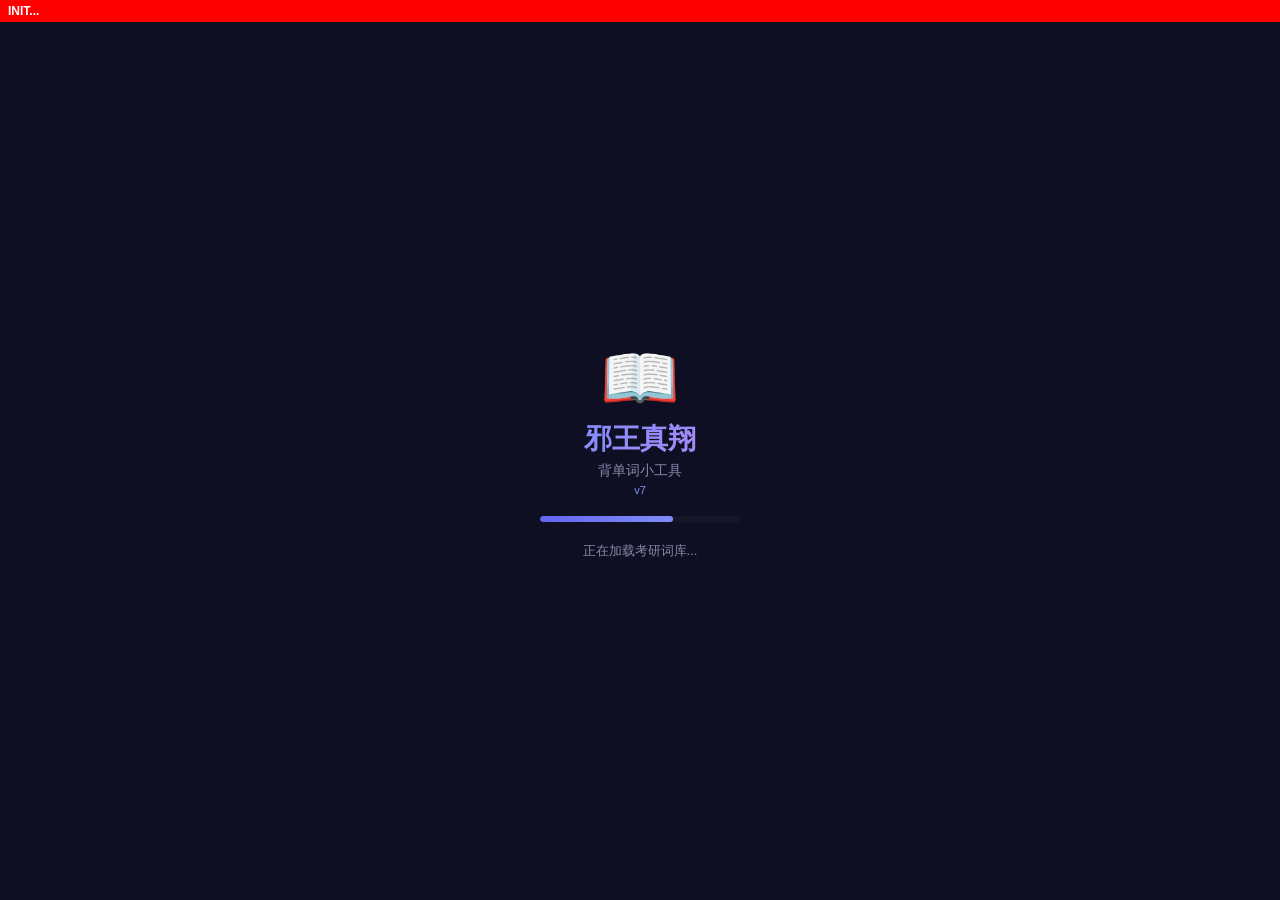
<file: index.html>
<!DOCTYPE html>
<html lang="zh-CN">
<head>
<meta charset="UTF-8">
<meta name="viewport" content="width=device-width, initial-scale=1.0, maximum-scale=1.0, user-scalable=no, viewport-fit=cover">
<meta name="apple-mobile-web-app-capable" content="yes">
<meta name="apple-mobile-web-app-status-bar-style" content="black-translucent">
<meta name="apple-mobile-web-app-title" content="背单词">
<meta name="mobile-web-app-capable" content="yes">
<meta name="theme-color" content="#0f0f23">
<meta name="description" content="四级/六级/考研词库 · 多种背词模式 · AI记忆曲线">
<title>邪王真翔的背单词小工具</title>

<link rel="icon" type="image/x-icon" href="static/favicon.ico">
<link rel="shortcut icon" type="image/x-icon" href="static/favicon.ico">
<link rel="apple-touch-icon" sizes="180x180" href="static/icons/apple-touch-icon.png">
<link rel="apple-touch-icon" sizes="120x120" href="static/icons/apple-touch-icon-120.png">
<link rel="apple-touch-icon" sizes="152x152" href="static/icons/apple-touch-icon-152.png">
<link rel="apple-touch-icon" sizes="167x167" href="static/icons/apple-touch-icon-167.png">
<link rel="manifest" href="manifest.json">
<meta name="msapplication-TileColor" content="#0f0f23">
<meta name="msapplication-TileImage" content="static/icons/icon-144.png">

<link rel="stylesheet" href="static/css/style.css?v=9">
</head>
<body>

<!-- Loading Screen -->
<div id="loading-screen">
  <div class="loading-container">
    <span class="loading-icon">📖</span>
    <h1>邪王真翔</h1>
    <p>背单词小工具</p>
    <p style="font-size:11px;color:var(--accent-light)">v7</p>
    <div class="progress-bar mt-16" style="width:200px">
      <div class="progress-fill" id="loading-progress" style="width:0%"></div>
    </div>
    <p id="loading-status" class="text-dim mt-8" style="font-size:13px">正在初始化...</p>
  </div>
</div>

<!-- App -->
<div id="debug-bar" style="position:fixed;top:0;left:0;right:0;z-index:99999;background:red;color:#fff;font-size:12px;padding:4px 8px;display:block;word-break:break-all;font-weight:bold">v9 LOADING...</div>
<div id="app" style="display:none;flex-direction:column;min-height:100dvh">

  <!-- Welcome (first use) -->
  <div id="welcome-page" class="page">
    <div class="auth-container">
      <div class="auth-logo">
        <span class="logo-icon">📖</span>
        <h1>邪王真翔</h1>
        <p>背单词小工具</p>
      </div>
      <div style="width:100%">
        <p class="text-center text-dim mb-8" style="font-size:13px">输入昵称开始使用，数据保存在本机</p>
        <input type="text" id="reg-name" placeholder="你的昵称 (2-20字符)" class="auth-form active" style="display:flex;padding:14px 16px;border-radius:8px;background:var(--bg-input);border:1px solid transparent;width:100%;margin-bottom:12px">
        <button id="btn-register" class="btn-primary" style="width:100%">开 始 使 用</button>
        <div id="reg-error" class="error-msg"></div>
      </div>
    </div>
  </div>

  <!-- Main App -->
  <div id="main-page" class="page">
    <header class="app-header">
      <h1 class="app-title">邪王真翔の背单词</h1>
      <div class="header-actions">
        <span id="header-username" class="streak-badge" style="background:var(--accent-glow);color:var(--accent-light)"></span>
        <span id="header-streak" class="streak-badge"></span>
      </div>
    </header>

    <main id="main-content" class="main-content"></main>

    <nav class="bottom-nav">
      <button class="nav-item active" data-page="home">
        <span class="nav-icon">🏠</span><span>首页</span>
      </button>
      <button class="nav-item" data-page="study">
        <span class="nav-icon">📝</span><span>学习</span>
      </button>
      <button class="nav-item" data-page="stats">
        <span class="nav-icon">📊</span><span>统计</span>
      </button>
      <button class="nav-item" data-page="profile">
        <span class="nav-icon">👤</span><span>我的</span>
      </button>
    </nav>
  </div>
</div>

<script src="static/js/app.js?v=9"></script>
</body>
</html>
</file>
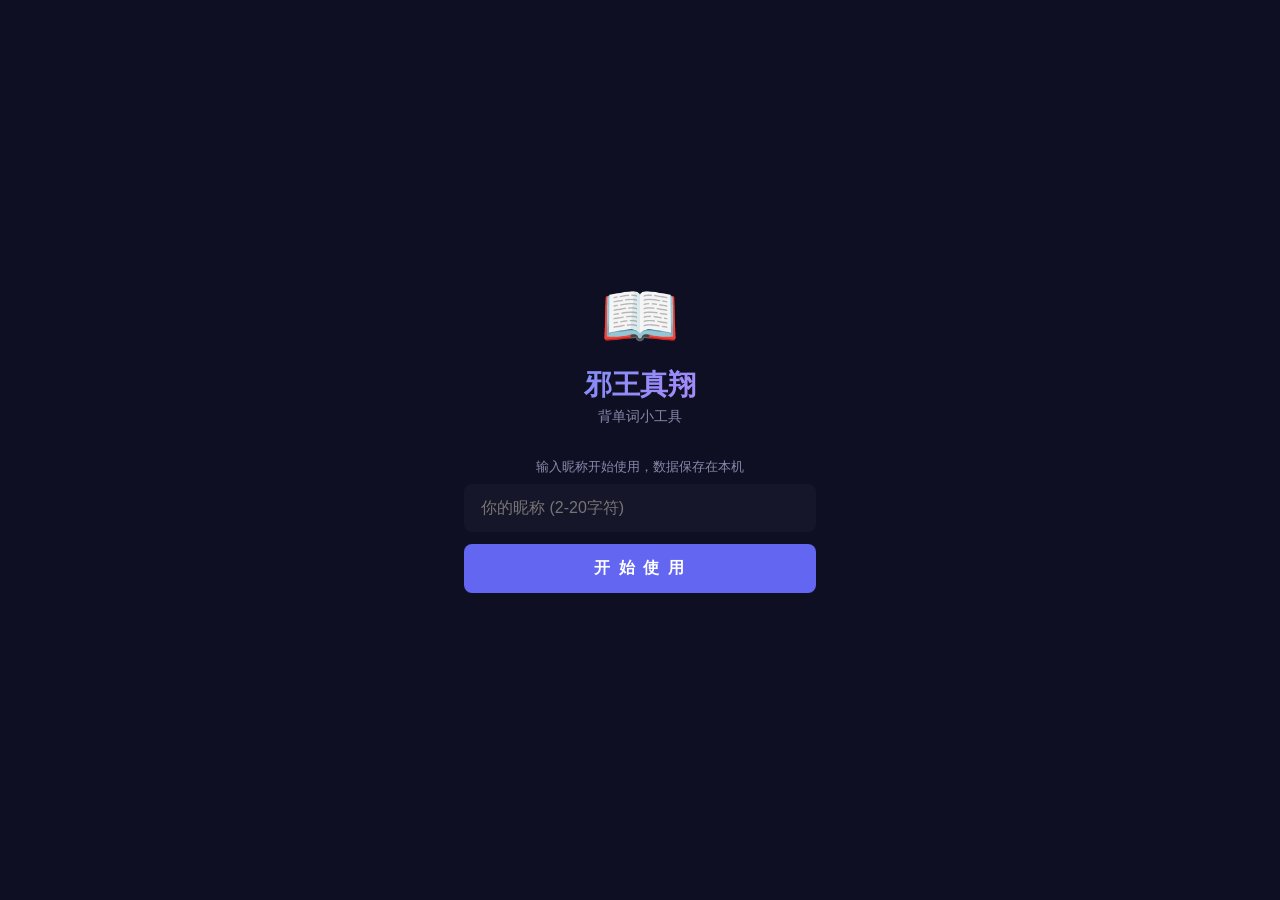
<file: templates/index.html>
<!DOCTYPE html>
<html lang="zh-CN">
<head>
<meta charset="UTF-8">
<meta name="viewport" content="width=device-width, initial-scale=1.0, maximum-scale=1.0, user-scalable=no, viewport-fit=cover">
<meta name="apple-mobile-web-app-capable" content="yes">
<meta name="apple-mobile-web-app-status-bar-style" content="black-translucent">
<meta name="apple-mobile-web-app-title" content="背单词">
<meta name="mobile-web-app-capable" content="yes">
<meta name="theme-color" content="#0f0f23">
<meta name="description" content="四级/六级/考研词库 · 多种背词模式 · AI记忆曲线">
<title>邪王真翔的背单词小工具</title>

<link rel="icon" type="image/x-icon" href="/static/favicon.ico">
<link rel="shortcut icon" type="image/x-icon" href="/static/favicon.ico">
<link rel="apple-touch-icon" sizes="180x180" href="/static/icons/apple-touch-icon.png">
<link rel="apple-touch-icon" sizes="120x120" href="/static/icons/apple-touch-icon-120.png">
<link rel="apple-touch-icon" sizes="152x152" href="/static/icons/apple-touch-icon-152.png">
<link rel="apple-touch-icon" sizes="167x167" href="/static/icons/apple-touch-icon-167.png">
<link rel="manifest" href="/manifest.json">
<meta name="msapplication-TileColor" content="#0f0f23">
<meta name="msapplication-TileImage" content="/static/icons/icon-144.png">

<link rel="stylesheet" href="/static/css/style.css">
</head>
<body>

<!-- Loading Screen -->
<div id="loading-screen">
  <div class="loading-container">
    <span class="loading-icon">📖</span>
    <h1>邪王真翔</h1>
    <p>背单词小工具</p>
    <div class="progress-bar mt-16" style="width:200px">
      <div class="progress-fill" id="loading-progress" style="width:0%"></div>
    </div>
    <p id="loading-status" class="text-dim mt-8" style="font-size:13px">正在初始化...</p>
  </div>
</div>

<!-- App -->
<div id="app" style="display:none;flex-direction:column;min-height:100dvh">

  <!-- Welcome (first use) -->
  <div id="welcome-page" class="page">
    <div class="auth-container">
      <div class="auth-logo">
        <span class="logo-icon">📖</span>
        <h1>邪王真翔</h1>
        <p>背单词小工具</p>
      </div>
      <div style="width:100%">
        <p class="text-center text-dim mb-8" style="font-size:13px">输入昵称开始使用，数据保存在本机</p>
        <input type="text" id="reg-name" placeholder="你的昵称 (2-20字符)" class="auth-form active" style="display:flex;padding:14px 16px;border-radius:8px;background:var(--bg-input);border:1px solid transparent;width:100%;margin-bottom:12px">
        <button id="btn-register" class="btn-primary" style="width:100%">开 始 使 用</button>
        <div id="reg-error" class="error-msg"></div>
      </div>
    </div>
  </div>

  <!-- Main App -->
  <div id="main-page" class="page">
    <header class="app-header">
      <h1 class="app-title">邪王真翔の背单词</h1>
      <div class="header-actions">
        <span id="header-username" class="streak-badge" style="background:var(--accent-glow);color:var(--accent-light)"></span>
        <span id="header-streak" class="streak-badge"></span>
      </div>
    </header>

    <main id="main-content" class="main-content"></main>

    <nav class="bottom-nav">
      <button class="nav-item active" data-page="home">
        <span class="nav-icon">🏠</span><span>首页</span>
      </button>
      <button class="nav-item" data-page="study">
        <span class="nav-icon">📝</span><span>学习</span>
      </button>
      <button class="nav-item" data-page="stats">
        <span class="nav-icon">📊</span><span>统计</span>
      </button>
      <button class="nav-item" data-page="profile">
        <span class="nav-icon">👤</span><span>我的</span>
      </button>
    </nav>
  </div>
</div>

<script src="/static/js/app.js"></script>
</body>
</html>
</file>
<file: static/css/style.css>
/* ========== CSS Custom Properties ========== */
:root {
  --bg: #0f0f23;
  --bg-card: #1a1a2e;
  --bg-card-hover: #222240;
  --bg-input: #16162a;
  --text: #e0e0f0;
  --text-dim: #8888aa;
  --text-muted: #666688;
  --accent: #6366f1;
  --accent-light: #818cf8;
  --accent-glow: rgba(99,102,241,0.3);
  --success: #22c55e;
  --warning: #f59e0b;
  --danger: #ef4444;
  --danger-bg: rgba(239,68,68,0.15);
  --success-bg: rgba(34,197,94,0.15);
  --warning-bg: rgba(245,158,11,0.15);
  --radius: 12px;
  --radius-sm: 8px;
  --shadow: 0 4px 24px rgba(0,0,0,0.3);
  --transition: 0.2s ease;
  --nav-height: 64px;
  --header-height: 56px;
  --safe-bottom: env(safe-area-inset-bottom, 8px);
}

/* ========== Loading Screen ========== */
#loading-screen {
  position: fixed; inset: 0; z-index: 9999;
  background: var(--bg);
  display: flex; align-items: center; justify-content: center;
}
.loading-container {
  text-align: center;
  display: flex; flex-direction: column; align-items: center; gap: 4px;
}
.loading-icon { font-size: 64px; display: block; }
.loading-container h1 {
  font-size: 28px;
  background: linear-gradient(135deg, var(--accent-light), #a78bfa);
  -webkit-background-clip: text; -webkit-text-fill-color: transparent; background-clip: text;
}
.loading-container p { color: var(--text-dim); font-size: 14px; }

/* ========== Reset ========== */
*, *::before, *::after { box-sizing: border-box; margin: 0; padding: 0; }
body {
  font-family: -apple-system, BlinkMacSystemFont, "Segoe UI", Roboto, "Helvetica Neue", Arial, sans-serif;
  background: var(--bg);
  color: var(--text);
  min-height: 100dvh;
  overflow-x: hidden;
  -webkit-tap-highlight-color: transparent;
  -webkit-font-smoothing: antialiased;
}
input, button { font-family: inherit; font-size: inherit; color: inherit; border: none; outline: none; }
a { color: var(--accent-light); text-decoration: none; }

/* ========== Pages ========== */
.page { display: none; }
.page.active { display: flex; flex-direction: column; min-height: 100dvh; }

/* ========== Auth Page ========== */
.auth-container {
  display: flex; flex-direction: column; align-items: center; justify-content: center;
  min-height: 100dvh; padding: 24px; max-width: 400px; margin: 0 auto; width: 100%;
}
.auth-logo { text-align: center; margin-bottom: 32px; }
.auth-logo .logo-icon { font-size: 64px; display: block; margin-bottom: 12px; }
.auth-logo h1 { font-size: 28px; background: linear-gradient(135deg, var(--accent-light), #a78bfa); -webkit-background-clip: text; -webkit-text-fill-color: transparent; background-clip: text; }
.auth-logo p { color: var(--text-dim); margin-top: 4px; font-size: 14px; }
.auth-tabs { display: flex; background: var(--bg-card); border-radius: var(--radius); padding: 4px; width: 100%; margin-bottom: 20px; }
.auth-tabs .tab { flex: 1; padding: 10px; text-align: center; border-radius: var(--radius-sm); color: var(--text-dim); cursor: pointer; transition: var(--transition); background: transparent; }
.auth-tabs .tab.active { background: var(--accent); color: #fff; }
.auth-form { display: none; flex-direction: column; gap: 12px; width: 100%; }
.auth-form.active { display: flex; }
.auth-form input, .auth-form .btn-primary { width: 100%; padding: 14px 16px; border-radius: var(--radius-sm); }
.auth-form input { background: var(--bg-input); border: 1px solid transparent; transition: var(--transition); }
.auth-form input:focus { border-color: var(--accent); }
.btn-primary { background: var(--accent); color: #fff; font-weight: 600; cursor: pointer; padding: 14px; border-radius: var(--radius-sm); font-size: 16px; transition: var(--transition); letter-spacing: 2px; }
.btn-primary:hover { background: var(--accent-light); }
.btn-primary:active { transform: scale(0.98); }
.error-msg { color: var(--danger); font-size: 14px; margin-top: 8px; min-height: 20px; text-align: center; }
.success-msg { color: var(--success); font-size: 14px; margin-top: 8px; min-height: 20px; text-align: center; }

/* ========== Main Layout ========== */
#main-page.active { padding-bottom: calc(var(--nav-height) + var(--safe-bottom)); }
.app-header {
  position: sticky; top: 0; z-index: 100;
  display: flex; align-items: center; justify-content: space-between;
  padding: 10px 20px; background: var(--bg); border-bottom: 1px solid rgba(255,255,255,0.06);
  height: var(--header-height);
}
.app-title { font-size: 18px; font-weight: 700; background: linear-gradient(135deg, #a78bfa, var(--accent-light)); -webkit-background-clip: text; -webkit-text-fill-color: transparent; background-clip: text; }
.streak-badge { display: flex; align-items: center; gap: 4px; font-size: 14px; color: var(--warning); background: var(--warning-bg); padding: 4px 10px; border-radius: 20px; }

.main-content { flex: 1; padding: 16px; max-width: 800px; margin: 0 auto; width: 100%; }

/* ========== Bottom Nav ========== */
.bottom-nav {
  position: fixed; bottom: 0; left: 0; right: 0; z-index: 100;
  display: flex; background: var(--bg-card); border-top: 1px solid rgba(255,255,255,0.06);
  height: var(--nav-height); padding-bottom: var(--safe-bottom);
}
.nav-item {
  flex: 1; display: flex; flex-direction: column; align-items: center; justify-content: center;
  gap: 2px; cursor: pointer; color: var(--text-muted); font-size: 11px;
  transition: var(--transition); background: transparent;
}
.nav-item.active { color: var(--accent-light); }
.nav-item .nav-icon { font-size: 22px; }
.nav-item:active { transform: scale(0.95); }

/* ========== Cards ========== */
.card { background: var(--bg-card); border-radius: var(--radius); padding: 16px; margin-bottom: 12px; box-shadow: var(--shadow); }
.card-header { display: flex; justify-content: space-between; align-items: center; margin-bottom: 12px; }
.card-title { font-size: 16px; font-weight: 600; }

/* ========== Dashboard Stats ========== */
.stats-grid { display: grid; grid-template-columns: repeat(2, 1fr); gap: 10px; }
.stat-card { background: var(--bg-card); border-radius: var(--radius); padding: 16px; text-align: center; }
.stat-value { font-size: 32px; font-weight: 800; }
.stat-label { font-size: 12px; color: var(--text-dim); margin-top: 2px; }
.stat-card.accent .stat-value { color: var(--accent-light); }
.stat-card.success .stat-value { color: var(--success); }
.stat-card.warning .stat-value { color: var(--warning); }
.stat-card.danger .stat-value { color: var(--danger); }

/* ========== Quick Actions ========== */
.quick-actions { display: grid; grid-template-columns: repeat(2, 1fr); gap: 10px; }
.quick-action { background: var(--bg-card); border-radius: var(--radius); padding: 16px; cursor: pointer; transition: var(--transition); text-align: center; display: flex; flex-direction: column; align-items: center; gap: 6px; }
.quick-action:hover { background: var(--bg-card-hover); transform: translateY(-1px); }
.quick-action .action-icon { font-size: 28px; }
.quick-action .action-label { font-size: 13px; color: var(--text-dim); }

/* ========== Study Modes ========== */
.mode-selector { display: grid; grid-template-columns: repeat(2, 1fr); gap: 10px; margin-bottom: 16px; }
.mode-card { background: var(--bg-card); border: 2px solid transparent; border-radius: var(--radius); padding: 16px; cursor: pointer; transition: var(--transition); text-align: center; }
.mode-card:hover { border-color: var(--accent); background: var(--bg-card-hover); }
.mode-card.selected { border-color: var(--accent); background: var(--accent-glow); }
.mode-card .mode-icon { font-size: 28px; margin-bottom: 6px; }
.mode-card .mode-name { font-size: 15px; font-weight: 600; }
.mode-card .mode-desc { font-size: 11px; color: var(--text-dim); margin-top: 2px; }

.category-select { display: flex; gap: 8px; flex-wrap: wrap; margin-bottom: 16px; }
.category-chip { padding: 8px 16px; border-radius: 20px; background: var(--bg-card); cursor: pointer; font-size: 13px; transition: var(--transition); white-space: nowrap; display: inline-flex; align-items: center; gap: 4px; }
.category-chip.selected { background: var(--accent); color: #fff; }
.category-chip .chip-count { font-size: 11px; opacity: 0.7; }

/* ========== Flashcard ========== */
.flashcard-container { perspective: 1000px; margin: 20px auto; max-width: 400px; }
.flashcard { width: 100%; min-height: 260px; position: relative; transform-style: preserve-3d; transition: transform 0.5s; cursor: pointer; }
.flashcard.flipped { transform: rotateY(180deg); }
.flashcard-face { position: absolute; width: 100%; height: 100%; backface-visibility: hidden; border-radius: var(--radius); background: var(--bg-card); display: flex; flex-direction: column; align-items: center; justify-content: center; padding: 24px; box-shadow: var(--shadow); }
.flashcard-back { transform: rotateY(180deg); pointer-events: none; }
.flashcard.flipped .flashcard-back { pointer-events: auto; }
.flashcard.flipped .flashcard-face:not(.flashcard-back) { pointer-events: none; }
.flashcard-word { font-size: 36px; font-weight: 700; margin-bottom: 8px; }
.flashcard-phonetic { font-size: 16px; color: var(--accent-light); margin-bottom: 8px; }
.flashcard-hint { font-size: 13px; color: var(--text-dim); margin-top: 16px; }
.flashcard-definition { font-size: 18px; text-align: center; line-height: 1.6; }
.flashcard-status { font-size: 13px; color: var(--text-dim); margin-top: 12px; }

.quality-buttons { display: flex; gap: 8px; margin-top: 20px; max-width: 400px; margin-left: auto; margin-right: auto; }
.quality-btn { flex: 1; padding: 12px 8px; border-radius: var(--radius-sm); font-size: 13px; font-weight: 600; cursor: pointer; transition: var(--transition); text-align: center; }
.quality-btn.easy { background: var(--success-bg); color: var(--success); }
.quality-btn.good { background: var(--accent-glow); color: var(--accent-light); }
.quality-btn.hard { background: var(--warning-bg); color: var(--warning); }
.quality-btn.wrong { background: var(--danger-bg); color: var(--danger); }
.quality-btn:active { transform: scale(0.96); }

/* ========== Choice Mode ========== */
.choice-container { max-width: 500px; margin: 0 auto; }
.choice-word { text-align: center; font-size: 32px; font-weight: 700; margin: 20px 0 8px; }
.choice-phonetic { text-align: center; color: var(--accent-light); font-size: 15px; margin-bottom: 20px; }
.choice-options { display: flex; flex-direction: column; gap: 10px; }
.choice-option { padding: 14px 18px; background: var(--bg-card); border: 2px solid transparent; border-radius: var(--radius-sm); cursor: pointer; transition: var(--transition); font-size: 15px; }
.choice-option:hover { border-color: var(--accent); }
.choice-option.correct { border-color: var(--success); background: var(--success-bg); }
.choice-option.wrong { border-color: var(--danger); background: var(--danger-bg); }

/* ========== Spelling Mode ========== */
.spelling-container { max-width: 500px; margin: 0 auto; text-align: center; }
.spelling-hint { font-size: 20px; margin: 20px 0; color: var(--text-dim); }
.spelling-input { width: 100%; padding: 16px; font-size: 20px; border-radius: var(--radius-sm); background: var(--bg-input); border: 2px solid var(--accent); text-align: center; letter-spacing: 2px; margin-bottom: 12px; }
.spelling-result { font-size: 16px; min-height: 24px; margin: 8px 0; }

/* ========== Progress Bar ========== */
.progress-bar { height: 6px; background: var(--bg-input); border-radius: 3px; margin: 8px 0; overflow: hidden; }
.progress-fill { height: 100%; background: linear-gradient(90deg, var(--accent), var(--accent-light)); border-radius: 3px; transition: width 0.3s; }
.progress-text { font-size: 12px; color: var(--text-dim); text-align: center; }

/* ========== Stats Page ========== */
.heatmap-grid { display: flex; gap: 3px; overflow-x: auto; padding: 8px 0; }
.heatmap-cell { width: 14px; height: 14px; border-radius: 2px; background: var(--bg-input); flex-shrink: 0; transition: var(--transition); }
.heatmap-cell.level-1 { background: rgba(99,102,241,0.25); }
.heatmap-cell.level-2 { background: rgba(99,102,241,0.5); }
.heatmap-cell.level-3 { background: rgba(99,102,241,0.75); }
.heatmap-cell.level-4 { background: var(--accent); }

.chart-bar-row { display: flex; align-items: center; gap: 10px; margin: 6px 0; }
.chart-bar-label { width: 60px; font-size: 12px; color: var(--text-dim); text-align: right; }
.chart-bar-track { flex: 1; height: 22px; background: var(--bg-input); border-radius: 4px; overflow: hidden; position: relative; }
.chart-bar-fill { height: 100%; border-radius: 4px; transition: width 0.6s; display: flex; align-items: center; padding: 0 8px; }
.chart-bar-fill .bar-text { font-size: 11px; font-weight: 600; }
.chart-bar-value { width: 50px; font-size: 12px; color: var(--text-dim); }

.accuracy-badge { display: inline-block; padding: 4px 12px; border-radius: 20px; font-weight: 700; font-size: 14px; }
.accuracy-badge.high { background: var(--success-bg); color: var(--success); }
.accuracy-badge.medium { background: var(--warning-bg); color: var(--warning); }
.accuracy-badge.low { background: var(--danger-bg); color: var(--danger); }

/* ========== Achievements ========== */
.achievement-grid { display: grid; grid-template-columns: repeat(2, 1fr); gap: 8px; }
.achievement-item { background: var(--bg-card); border-radius: var(--radius-sm); padding: 12px; display: flex; align-items: center; gap: 10px; opacity: 0.4; transition: var(--transition); }
.achievement-item.unlocked { opacity: 1; box-shadow: 0 0 12px rgba(99,102,241,0.15); }
.achievement-icon { font-size: 28px; }
.achievement-info { flex: 1; }
.achievement-name { font-size: 13px; font-weight: 600; }
.achievement-desc { font-size: 11px; color: var(--text-dim); }

/* ========== Word List ========== */
.word-list { display: flex; flex-direction: column; gap: 6px; }
.word-item { display: flex; align-items: center; gap: 12px; padding: 12px; background: var(--bg-card); border-radius: var(--radius-sm); transition: var(--transition); cursor: pointer; }
.word-item:hover { background: var(--bg-card-hover); }
.word-item .word-english { font-size: 15px; font-weight: 600; min-width: 90px; }
.word-item .word-phonetic { font-size: 12px; color: var(--text-muted); min-width: 80px; }
.word-item .word-chinese { flex: 1; font-size: 13px; color: var(--text-dim); }
.word-item .word-fav { font-size: 16px; cursor: pointer; padding: 4px; }
.word-item .word-status { font-size: 11px; padding: 2px 8px; border-radius: 10px; }

/* ========== Settings ========== */
.setting-row { display: flex; align-items: center; justify-content: space-between; padding: 14px 0; border-bottom: 1px solid rgba(255,255,255,0.06); }
.setting-label { font-size: 14px; }
.setting-sublabel { font-size: 12px; color: var(--text-dim); }
.setting-input { width: 80px; padding: 8px 12px; border-radius: var(--radius-sm); background: var(--bg-input); text-align: center; font-size: 14px; }
.btn-sm { padding: 8px 18px; border-radius: var(--radius-sm); background: var(--accent); color: #fff; font-weight: 600; font-size: 13px; cursor: pointer; transition: var(--transition); }
.btn-sm.danger { background: var(--danger); }
.btn-sm:hover { opacity: 0.9; }
.btn-sm:active { transform: scale(0.97); }

/* ========== Import ========== */
.import-area { border: 2px dashed rgba(255,255,255,0.1); border-radius: var(--radius); padding: 40px 20px; text-align: center; cursor: pointer; transition: var(--transition); margin: 16px 0; }
.import-area:hover { border-color: var(--accent); }
.import-area .import-icon { font-size: 40px; margin-bottom: 8px; }
.import-area .import-text { color: var(--text-dim); font-size: 14px; }
.import-area textarea { width: 100%; min-height: 120px; background: var(--bg-input); color: var(--text); border-radius: var(--radius-sm); padding: 12px; font-size: 13px; margin-top: 12px; font-family: inherit; resize: vertical; border: 1px solid transparent; }
.import-area textarea:focus { border-color: var(--accent); outline: none; }
.import-format { font-size: 11px; color: var(--text-muted); margin-top: 6px; }

/* ========== Utility ========== */
.text-center { text-align: center; }
.text-dim { color: var(--text-dim); }
.text-muted { color: var(--text-muted); }
.mt-8 { margin-top: 8px; }
.mt-12 { margin-top: 12px; }
.mt-16 { margin-top: 16px; }
.mt-20 { margin-top: 20px; }
.mb-8 { margin-bottom: 8px; }
.mb-16 { margin-bottom: 16px; }
.flex-center { display: flex; align-items: center; justify-content: center; }
.flex-between { display: flex; align-items: center; justify-content: space-between; }
.gap-8 { gap: 8px; }
.empty-state { text-align: center; padding: 40px 20px; color: var(--text-muted); }
.empty-state .empty-icon { font-size: 48px; margin-bottom: 12px; }
.empty-state p { font-size: 14px; }

/* ========== Toast ========== */
.toast { position: fixed; top: 20px; left: 50%; transform: translateX(-50%); z-index: 999; padding: 10px 24px; border-radius: 24px; font-size: 14px; background: var(--bg-card); box-shadow: var(--shadow); animation: toastIn 0.3s ease; }
@keyframes toastIn { from { opacity: 0; transform: translateX(-50%) translateY(-10px); } to { opacity: 1; transform: translateX(-50%) translateY(0); } }

/* ========== Responsive ========== */
@media (min-width: 768px) {
  .stats-grid { grid-template-columns: repeat(4, 1fr); }
  .quick-actions { grid-template-columns: repeat(4, 1fr); }
  .mode-selector { grid-template-columns: repeat(4, 1fr); }
  .achievement-grid { grid-template-columns: repeat(5, 1fr); }
  .bottom-nav { max-width: 500px; left: 50%; transform: translateX(-50%); border-radius: 16px 16px 0 0; }
  .main-content { padding: 24px; }
}
</file>
